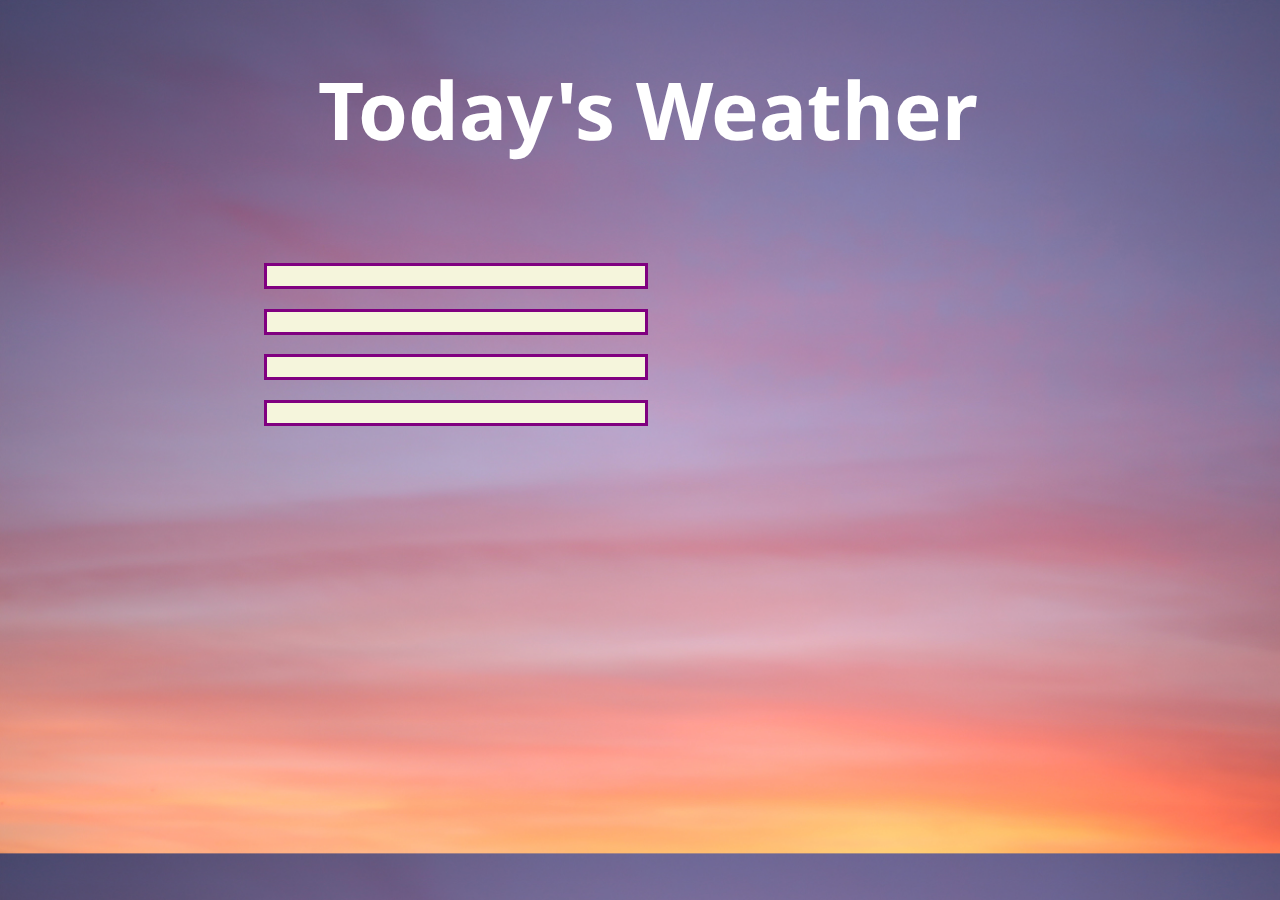
<file: 001 - Weather App/index.html>
<!DOCTYPE html>
<html lang="en">
<head>
	<meta charset="UTF-8">
	<link href="https://fonts.googleapis.com/css?family=Noto+Sans&display=swap" rel="stylesheet">
	<link rel="stylesheet" type="text/css" href="css/styles.css">
	<title>Today's Weather</title>
</head>
<body>

	<div class = "header">
	<h1>Today's Weather</h1>
	</div>
	
	<div class = "data">
	<h2 class = "box" id = "location"></h2>
	<h2 class = "box" id = "temperature"></h2>
	<h2 class = "box" id = "wind"></h2>
	<h2 class ="box" id = "sky"></h2>
	</div>


<!--SCRIPT-->

<script src="https://code.jquery.com/jquery-3.4.1.js" integrity="sha256-WpOohJOqMqqyKL9FccASB9O0KwACQJpFTUBLTYOVvVU=" crossorigin="anonymous"></script>
<script type="text/javascript" src = "js/script.js"></script>
</body>
</html>
</file>
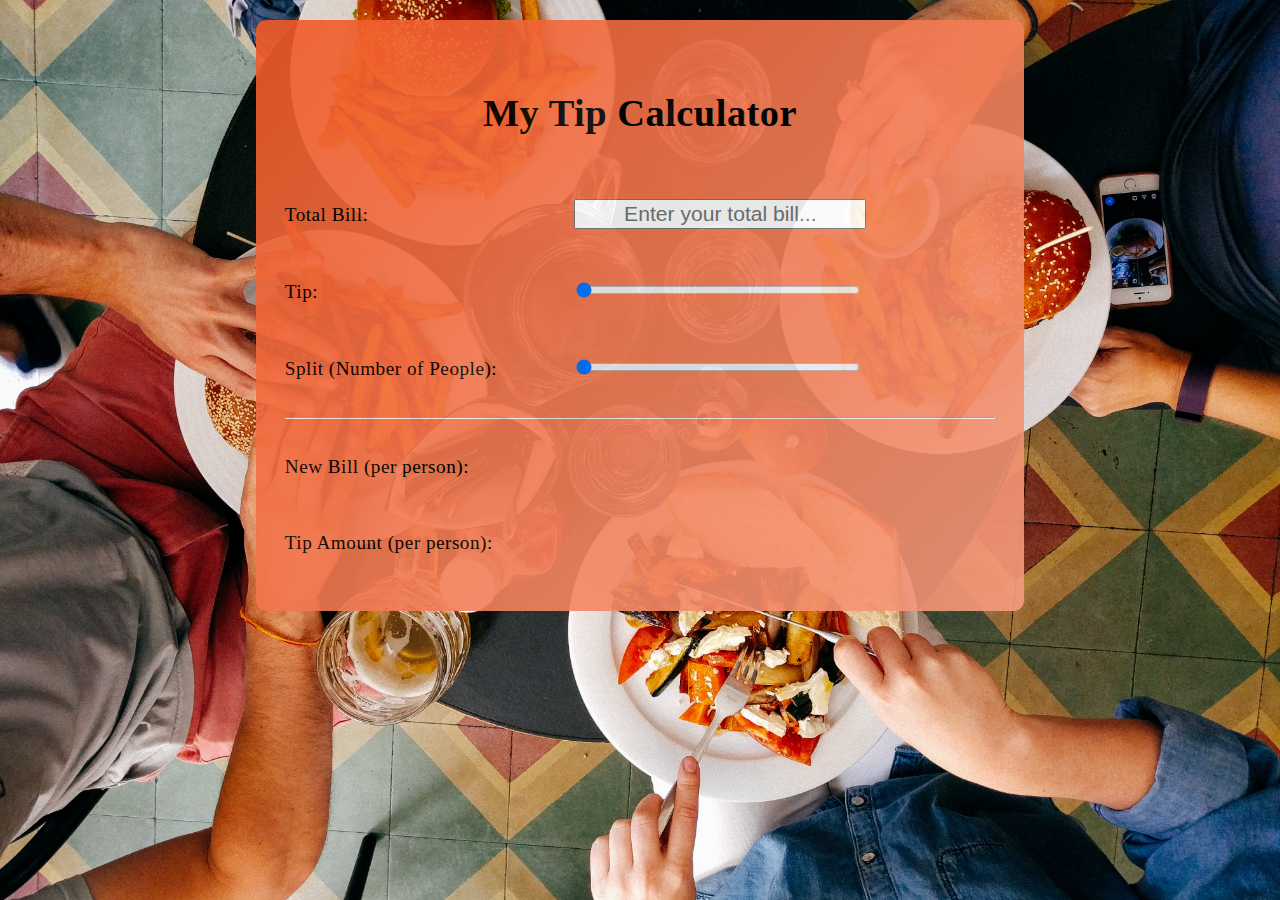
<file: 002 - Tip Calculator/index.html>
<!DOCTYPE html>
<html lang="en">
<head>
	<meta charset="UTF-8">
	 <meta name="viewport" content="width=device-width, initial-scale=1.0">
	 <link rel="stylesheet" type="text/css" href="css/styles.css">
	<title>Javascript Tip Calculator</title>
</head>
<body>

<div id = "container">

		<h1>My Tip Calculator</h1>
	
		<div>
		<label>Total Bill: </label>
		<input type="text" placeholder = "Enter your total bill..." id = "billTotal">
		</div>

		<div>
			<label>Tip: </label>
			<input type = "range" value = "0" id = "tipInput">
			<span id = "tipOutput"></span>
		</div>

		<div>
			<label>Split (Number of People):</label>
			<input type = "range" min = "1" max = "10" value = "1" id = "splitInput">
			<span id = "splitOutput"></span>			
		</div>

	<hr>

		<div>
			<label>New Bill (per person):</label><span id ="newBill"></span>
		</div>
		<div>
			<label>Tip Amount (per person):</label><span id = "tipEach"></span>
		</div>

		
</div>	<!--Container closing tag-->

<script type="text/javascript" src = "js/script.js"></script>

</body>
</html>
</file>
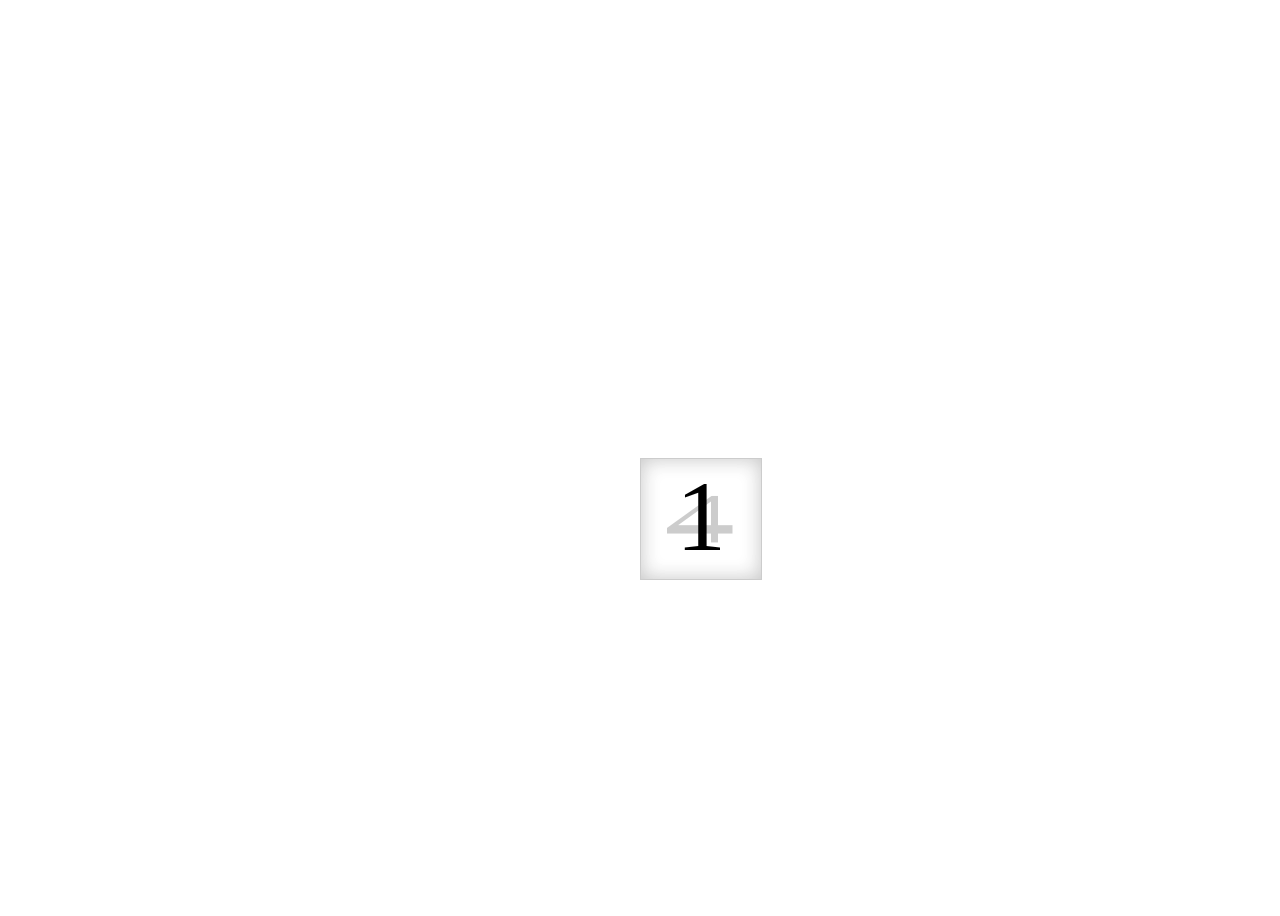
<file: 008 - spinning dice/index.html>
<!DOCTYPE html>
<html lang="en">
<head>
	<meta charset="UTF-8">
	<title>Spinning Cube</title>
	<link rel="stylesheet" type="text/css" href="styles.css">
</head>
<body>
	
<div class = "cubespinner" >
<div class = "face1" >1</div>
<div class = "face2" >2</div>
<div class = "face3">3</div>
<div class = "face4">4</div>
<div class = "face5">5</div>
<div class = "face6">6</div>
</div>

</body>
</html>
</file>
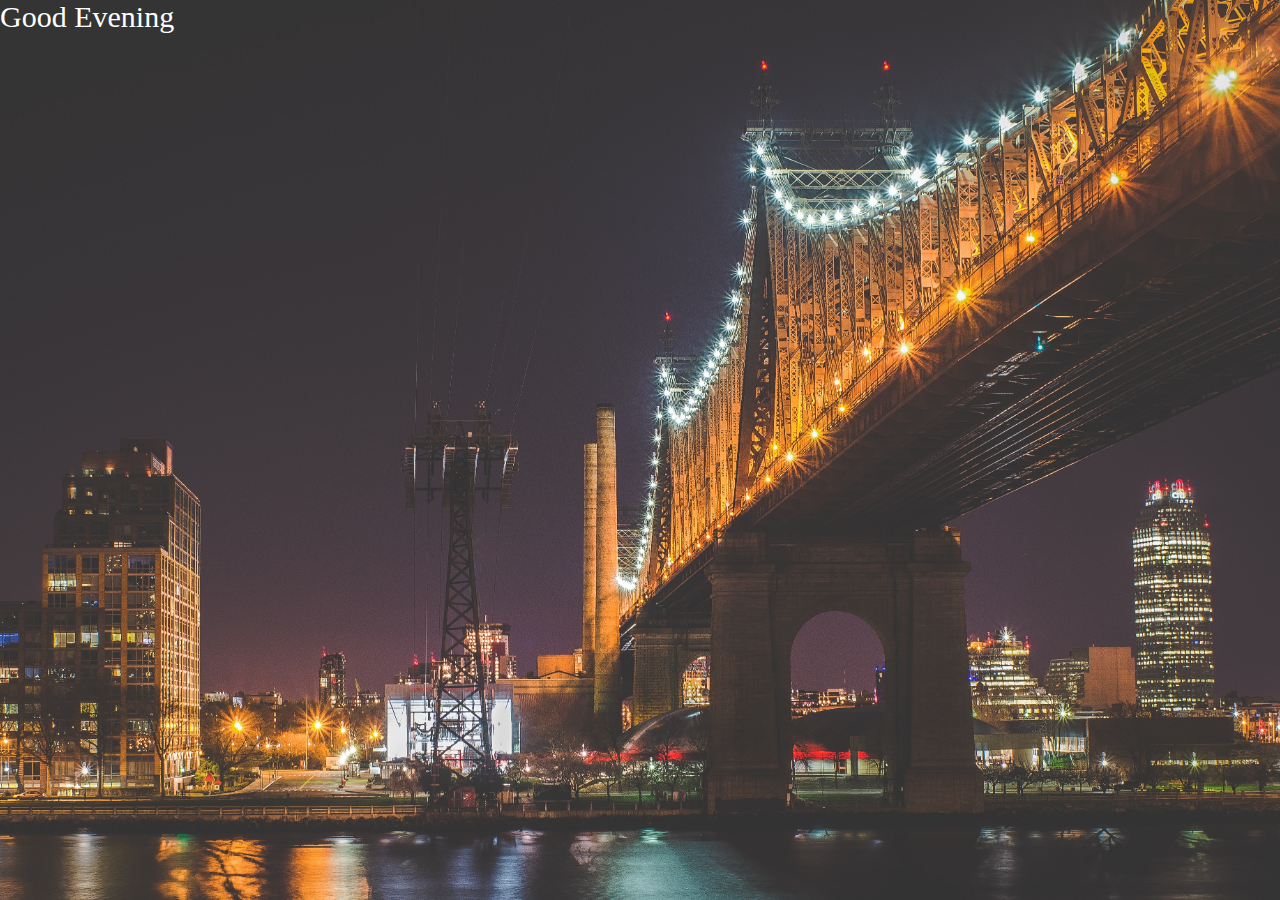
<file: 009 - Clock/index.html>
<!DOCTYPE html>
<html lang="en">
<head>
	<meta charset="UTF-8">
	<link rel="stylesheet" type="text/css" href="css/styles.css">
	<title>Simple Clock</title>
</head>
<body>

<div class = "container">
		<div id = "morning"></div>
		<div id = "evening"></div>
	
	<div class = "text-container">
	<span id = "currentTime"></span>
	<span id ="greetingText"></span>
	</div>




</div>
	
<script src = "js/script.js"></script>	
</body>
</html>
</file>
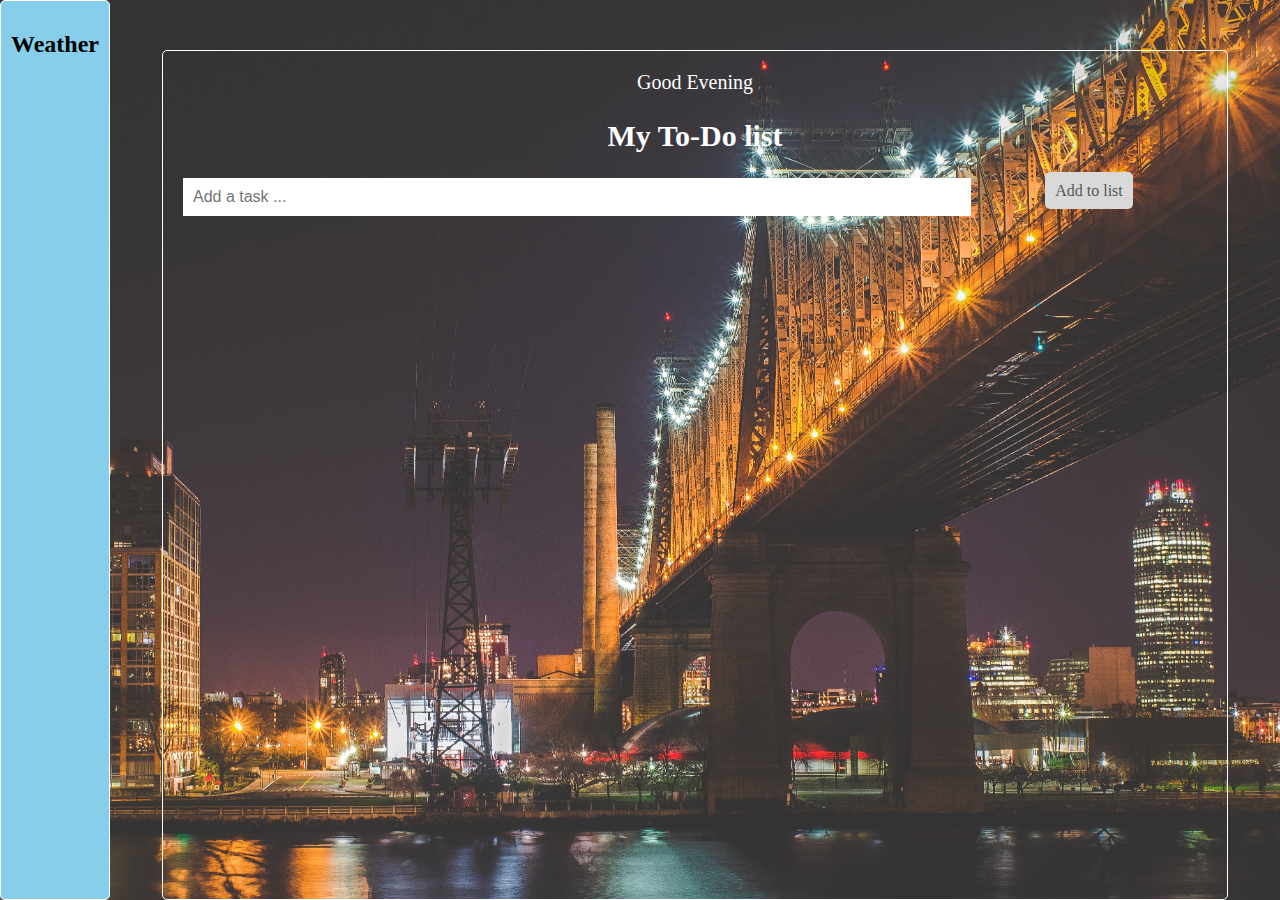
<file: 010 - Dashboard/index.html>
<!DOCTYPE html>
<html lang="en">
<head>
	<meta charset="UTF-8">
	<link rel="stylesheet" type="text/css" href="css/styles.css">
	<title>Dashboard</title>
</head>
<body>

<div class = "container">

	<div id = "morning"></div>
	<div id = "evening"></div>
	

	<div class = "data">
	<h2>Weather</h2>
	<p class = "box" id = "location"></p>
	<p class = "box" id = "temperature"></p>
	<p class = "box" id = "wind"></p>
	<p class ="box" id = "sky"></p>
	</div>
	
	<div class = "text-container">

	<div id ="greetingText"></div>		
	<div id = "currentTime"></div>
	
<!--To-Do List-->

		<div id = "toDoList" class = "list">
		<h2>My To-Do list</h2>
		<input type = "text" id = "taskText" placeholder = "Add a task ..."></input>
		<span onclick = "addFunction()" class = "addBtn">Add to list</span>


		<ul id = "myUL">
		</ul>
		</div>
	</div>

</div> <!--Container-->

<script src="https://code.jquery.com/jquery-3.4.1.js" integrity="sha256-WpOohJOqMqqyKL9FccASB9O0KwACQJpFTUBLTYOVvVU=" crossorigin="anonymous"></script>
<script src = "js/weather.js" ></script>
<script src = "js/script.js"></script>	
</body>
</html>
</file>
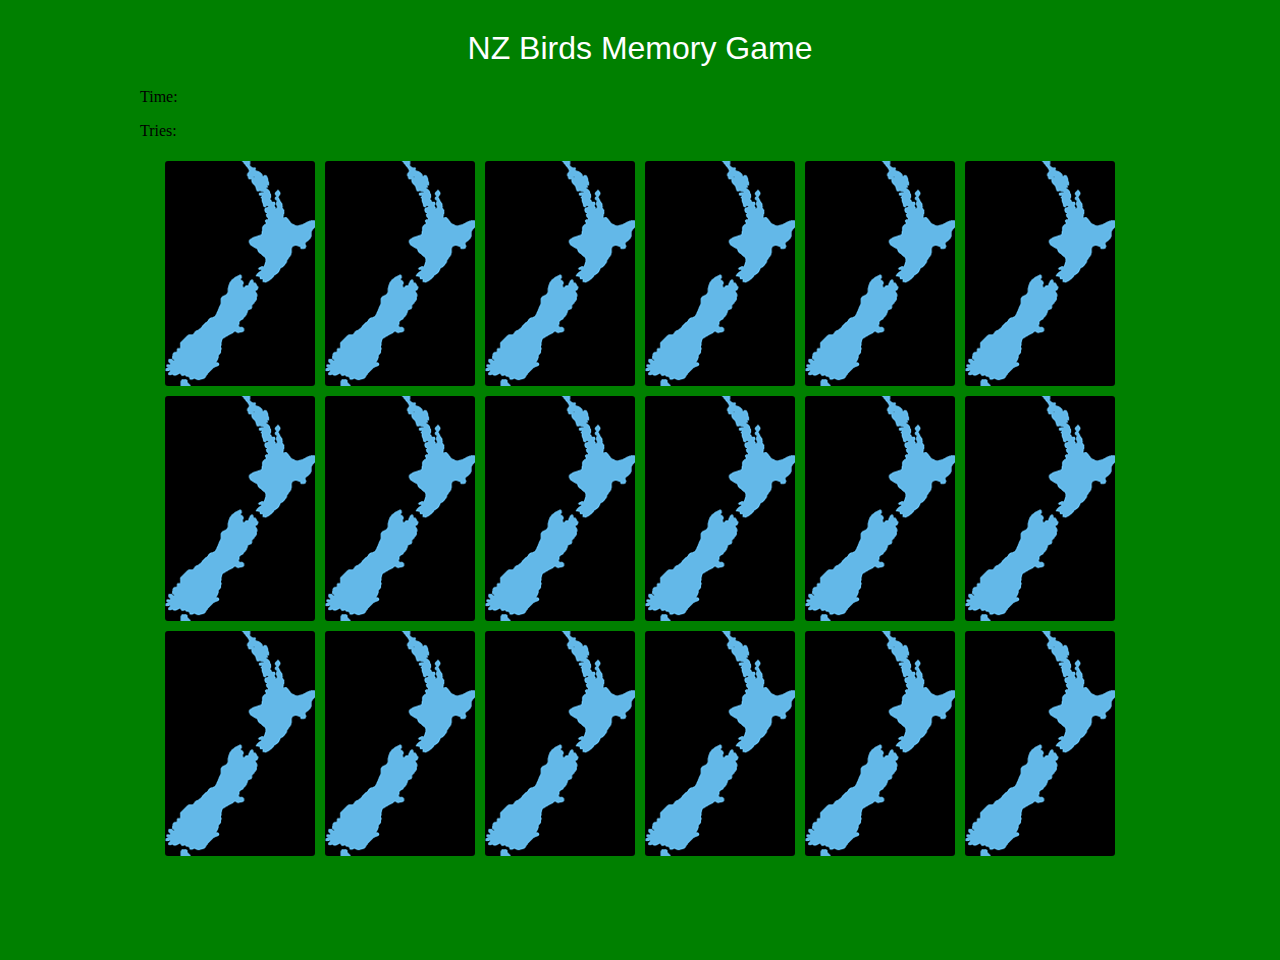
<file: 012 -014 - memory game - part 2 - 4/index.html>
<!DOCTYPE html>
<html lang="en">
<head>
	<meta charset="UTF-8">
	<link rel="stylesheet" type="text/css" href="css/styles.css">
    <meta name="viewport" content="width=device-width, initial-scale=1.0" />
    <meta http-equiv="X-UA-Compatible" content="ie=edge" />	
	<title>NZ Birds</title>
</head>
<body>

  <h1 class="page-title">NZ Birds Memory Game</h1>
 <div class = "points-container">
  <p>Time:</p>
  <p>Tries:</p>  
</div>
    <div id="game"></div>

<!--GAME CONTAINER-->			

<script type="text/javascript" src = "js/carddata.js"></script>
<script type="text/javascript" src = "js/script.js"></script>	
</body>
</html>
</file>
<file: 001 - Weather App/css/styles.css>
body {
	font-family: 'Noto Sans', sans-serif;
	background-image: url("../img/sunset.jpg");
	background-size: 100%;
	min-height:100%;
	width:100%;
}

.header{
	text-align: center;
	margin-bottom: 100px;
	color:white;
	font-size:40px;
}

.data{
	margin-left: 20vw;
}

.box{
	border: 3px solid purple;
	margin-right: 50vw;
	padding: 10px;
	background-color: beige;
}
</file>
<file: 002 - Tip Calculator/css/styles.css>
body{
	font-size:1.2em;
	width:100%;
	margin: 0 auto;
	letter-spacing: 0.5px;
}

h1{
	text-align: center;
}

#container{
	padding:1.5em;
	background: linear-gradient(-45deg, rgb(245,156,127), rgb(241,89,38));
	border-radius: 10px;
}

div {
	line-height:2.5em;
}

input[type = "text"]{
	font-size: 1.1em;
	text-align: center;
}

label, input {
	width:100%;
}

@media(min-width: 700px){
	body{
		width: 60%;
		background: url("../img/background.jpg") no-repeat center center fixed;
		background-size: cover;
		margin-top:20px;

	}

	#container{
		opacity:0.9;
	}

	label, input {
		display:inline-block;
		width: 40%;
	}

	div{
		line-height:4em;
	}
}
</file>
<file: 008 - spinning dice/styles.css>
body{
	display: flex;
	justify-content: center;
	align-items:center;
	height:100vh;
}

.cubespinner {
	animation-name:spincube;
	animation-timing-function:ease-in-out;
	animation-iteration-count:infinite;
	animation-duration:12s;
	transform-style:preserve-3d;
	transform-origin:60px 60px 0;
}

.cubespinner div{
	position:absolute;
	width:120px;
	height:120px;
	border: solid 1px #ccc;
	background: rgba(255,255,255,.8);
	box-shadow: inset 0 0 20px rgba(0,0,0,0.2);
	text-align: center;
	font-size:100px;
}

.cubespinner .face1{
	transform:translateZ(60px);
}

.cubespinner .face2{
	transform:rotateY(90deg) translateZ(60px);
}

.cubespinner .face3{
	transform:rotateY(90deg) rotateX(90deg)translateZ(60px);
}

.cubespinner .face4{
	transform:rotateY(180deg) rotateZ(90deg) translateZ(60px);
}

.cubespinner .face5{
	transform:rotateY(-90deg) rotateZ(90deg) translateZ(60px);
}

.cubespinner .face6{
	transform:rotateX(-90deg)translateZ(60px);
}

@keyframes spincube {
	0% {
		transform: rotateX(0deg) rotateY(0deg) rotateZ(0deg);
	}

	16% {
		transform: rotateY(-90deg);
	}

	33% {
		transform: rotateY(-90deg) rotateZ(90deg);
	}

	50%{
		transform: rotateY(-180deg) rotateZ(90deg);
	}

	66%{
		transform: rotateY(-270deg) rotateX(90deg);
	}

	83%{
		transform: rotateX(90deg);
	}
}
</file>
<file: 009 - Clock/css/styles.css>
body{
	padding:0;
	margin:0;
}

.container {
display:flex;
justify-content:center
align-items:center;
height:100vh;
background-position: center;
background-size: cover;
}

.container, #evening{
background: url("../img/evening.jpg");
background-position: center;
background-size: cover;
}

/*.container, #morning{
background: url("../img/morning.jpg");
background-position: center;
background-size: cover;
}*/

.text-container{
	color:white;
	font-size:30px;
}
</file>
<file: 010 - Dashboard/css/styles.css>
body{
	padding:0;
	margin:0;
}

.container {
display:flex;
justify-content:center
align-items:center;
height:100vh;
min-height: 450px;
background-position: center;
background-size: cover;

}

.container, #evening{
background: url("../img/evening.jpg");
background-position: center;
background-size: cover;
}

.text-container{
	display:block;
	margin:0 auto;
	margin-top: 50px;
	width:80%;
	padding:20px;
	color:white;
	font-size:20px;
	border:solid 1px white;
	border-radius: 5px;
	text-align: center;
}

.data{
	font-size:16px;
	padding:10px;
	border: solid 1px white;
	border-radius: 5px;
	height:auto;
	background-color: skyblue;

}

/*To Do list css*/

ul li {
	cursor:pointer;
	position:relative;
	padding:12px 8px 12px 40px;
	background: #eee;
	font-size:18px;
	transition:0.2s;
	-webkit-user-select: none;
	-moz-user-select: none;
	-ms-user-select: none;
	user-select: none;
	  list-style: none;
	  color:black;
}

ul li:nth-child(odd) {
  background: #f9f9f9;
}

ul li:hover {
  background: #ddd;
}

ul li.checked {
  background: green;
  color: #fff;
  text-decoration: line-through;
}

ul li.checked::before {
  content: '';
  position: absolute;
  border-color: #fff;
  border-style: solid;
  border-width: 0 2px 2px 0;
  top: 10px;
  left: 16px;
  transform: rotate(45deg);
  height: 15px;
  width: 7px;

}

.close {
  position: absolute;
  right: 0;
  top: 0;
  padding: 12px 16px 12px 16px;
}

.close:hover {
  background-color: #333333;
  color: white;
}

input {
  margin: 0;
  border: none;
  border-radius: 0;
  width: 75%;
  padding: 10px;
  float: left;
  font-size: 16px;
}

.addBtn {
  padding: 10px;
  width: 25%;
  background: #d9d9d9;
  color: #555;
  text-align: center;
  font-size: 16px;
  cursor: pointer;
  transition: 0.3s;
  border-radius: 5px;
}

.addBtn:hover {
  background-color: #bbb;
}
</file>
<file: 012 -014 - memory game - part 2 - 4/css/styles.css>
*,
*::before,
*::after {
  box-sizing: border-box;
}

body {
  margin: 30px 0;
  height:100vh;
  background: green;
}

h1{
  color:white;
  font-family: helvetica, sans-serif;
  text-align: center;
  font-weight: normal;
}

.points-container {
  display:block;
  max-width:1000px;
  margin-left:auto;
  margin-right:auto;
}
.grid {
  max-width: 960px;
  margin: 0 auto;
  display: flex;
  flex-wrap: wrap;
  justify-content: space-evenly;
}

.card {
  position: relative;
  transition: all .4s linear;
  transform-style: preserve-3d;
  margin: 5px;
}

.card:hover{
  cursor:pointer;
}

.card,
.back,
.front {
  height: 225px;
  width: 150px;
  border-radius: 3px;
}

.back,
.front {
  position: absolute;
  backface-visibility: hidden;
}

.front {
  z-index: 2;
  background: black url('../img/card.png') no-repeat center center / contain;
}

.back {
  transform: rotateY(180deg);
  background-size: contain;
  background-repeat: no-repeat;
  background-position: center center;
}

.selected {
  transform: rotateY(180deg);
}

.match .front {
  background: green !important;
}
</file>
